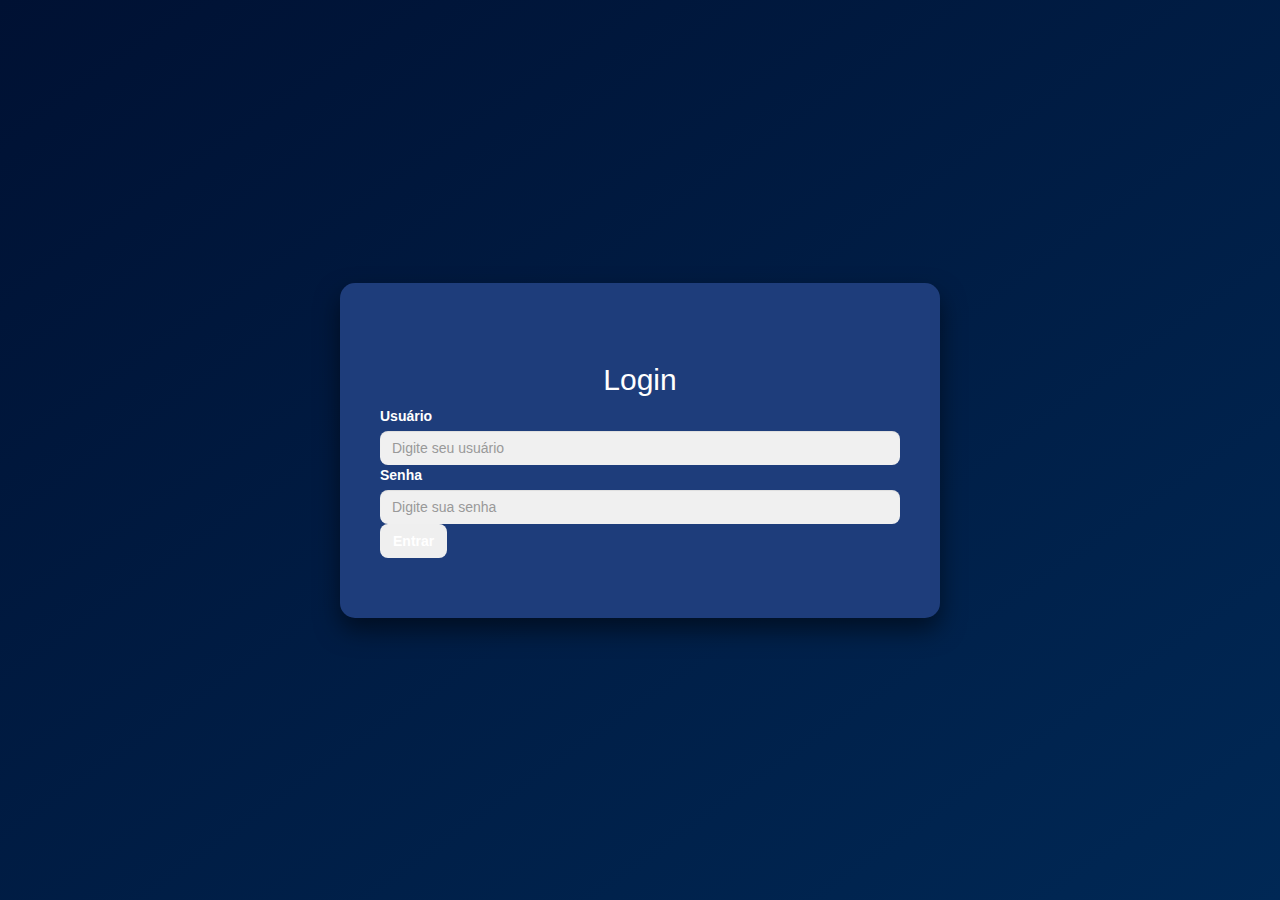
<file: index.html>
<!DOCTYPE html>
<html lang="pt-br">
  <head>
    <meta charset="utf-8" />
    <meta name="viewport" content="width=device-width, initial-scale=1" />
    <title>Login - Clínica Médica</title>
    <link href="css/bootstrap.min.css" rel="stylesheet" />
    <link href="css/estilo.css" rel="stylesheet" />
  </head>
  <body>
    <div class="tela-login">
      <div class="login-box">
        <h2 class="text-center mb-4">Login</h2>
        <form>
          <div class="mb-4">
            <label for="usuario" class="form-label">Usuário</label>
            <input type="text" class="form-control" id="usuario" placeholder="Digite seu usuário" />
          </div>
          <div class="mb-4">
            <label for="senha" class="form-label">Senha</label>
            <input type="password" class="form-control" id="senha" placeholder="Digite sua senha" />
          </div>
          <div class="d-flex justify-content-center mt-4">
            <button type="submit" class="btn btn-light px-5">Entrar</button>
          </div>
        </form>
      </div>
    </div>

    <script src="https://ajax.googleapis.com/ajax/libs/jquery/1.12.4/jquery.min.js"></script>
    <script src="js/bootstrap.min.js"></script>
  </body>
</html>
</file>
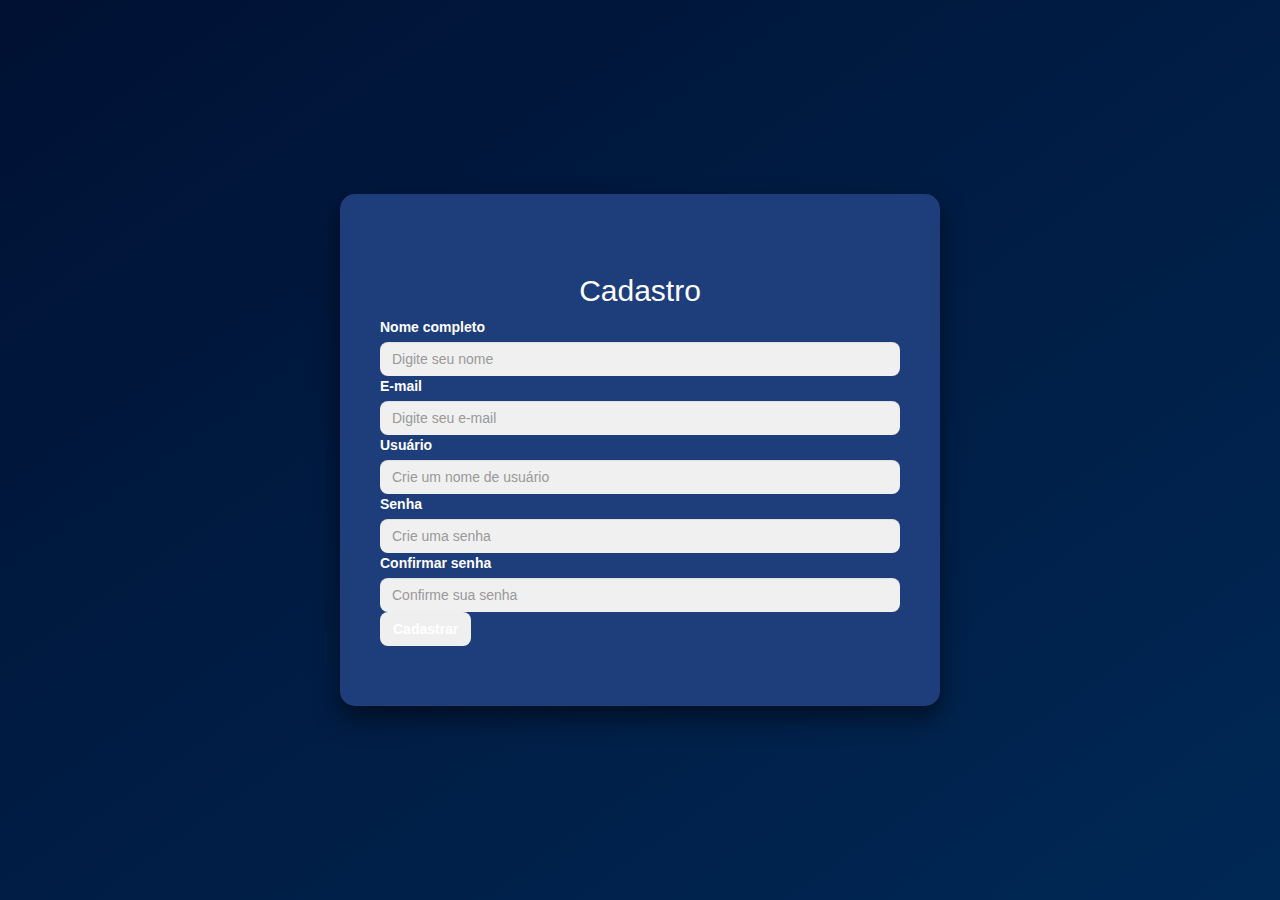
<file: cadastrar.html>
<!DOCTYPE html>
<html lang="pt-br">
  <head>
    <meta charset="utf-8" />
    <meta name="viewport" content="width=device-width, initial-scale=1" />
    <title>Cadastro - Clínica Médica</title>
    <link href="css/bootstrap.min.css" rel="stylesheet" />
    <link href="css/estilo.css" rel="stylesheet" />
  </head>
  <body>
    <div class="tela-login">
      <div class="login-box">
        <h2 class="text-center mb-4">Cadastro</h2>
        <form>
          <div class="mb-3">
            <label for="nome" class="form-label">Nome completo</label>
            <input type="text" class="form-control" id="nome" placeholder="Digite seu nome" />
          </div>
          <div class="mb-3">
            <label for="email" class="form-label">E-mail</label>
            <input type="email" class="form-control" id="email" placeholder="Digite seu e-mail" />
          </div>
          <div class="mb-3">
            <label for="usuario" class="form-label">Usuário</label>
            <input type="text" class="form-control" id="usuario" placeholder="Crie um nome de usuário" />
          </div>
          <div class="mb-3">
            <label for="senha" class="form-label">Senha</label>
            <input type="password" class="form-control" id="senha" placeholder="Crie uma senha" />
          </div>
          <div class="mb-4">
            <label for="confirmar" class="form-label">Confirmar senha</label>
            <input type="password" class="form-control" id="confirmar" placeholder="Confirme sua senha" />
          </div>
          <div class="d-flex justify-content-center mt-4">
            <button type="submit" class="btn btn-light px-5">Cadastrar</button>
          </div>
        </form>
      </div>
    </div>

    <script src="https://ajax.googleapis.com/ajax/libs/jquery/1.12.4/jquery.min.js"></script>
    <script src="js/bootstrap.min.js"></script>
  </body>
</html>
</file>
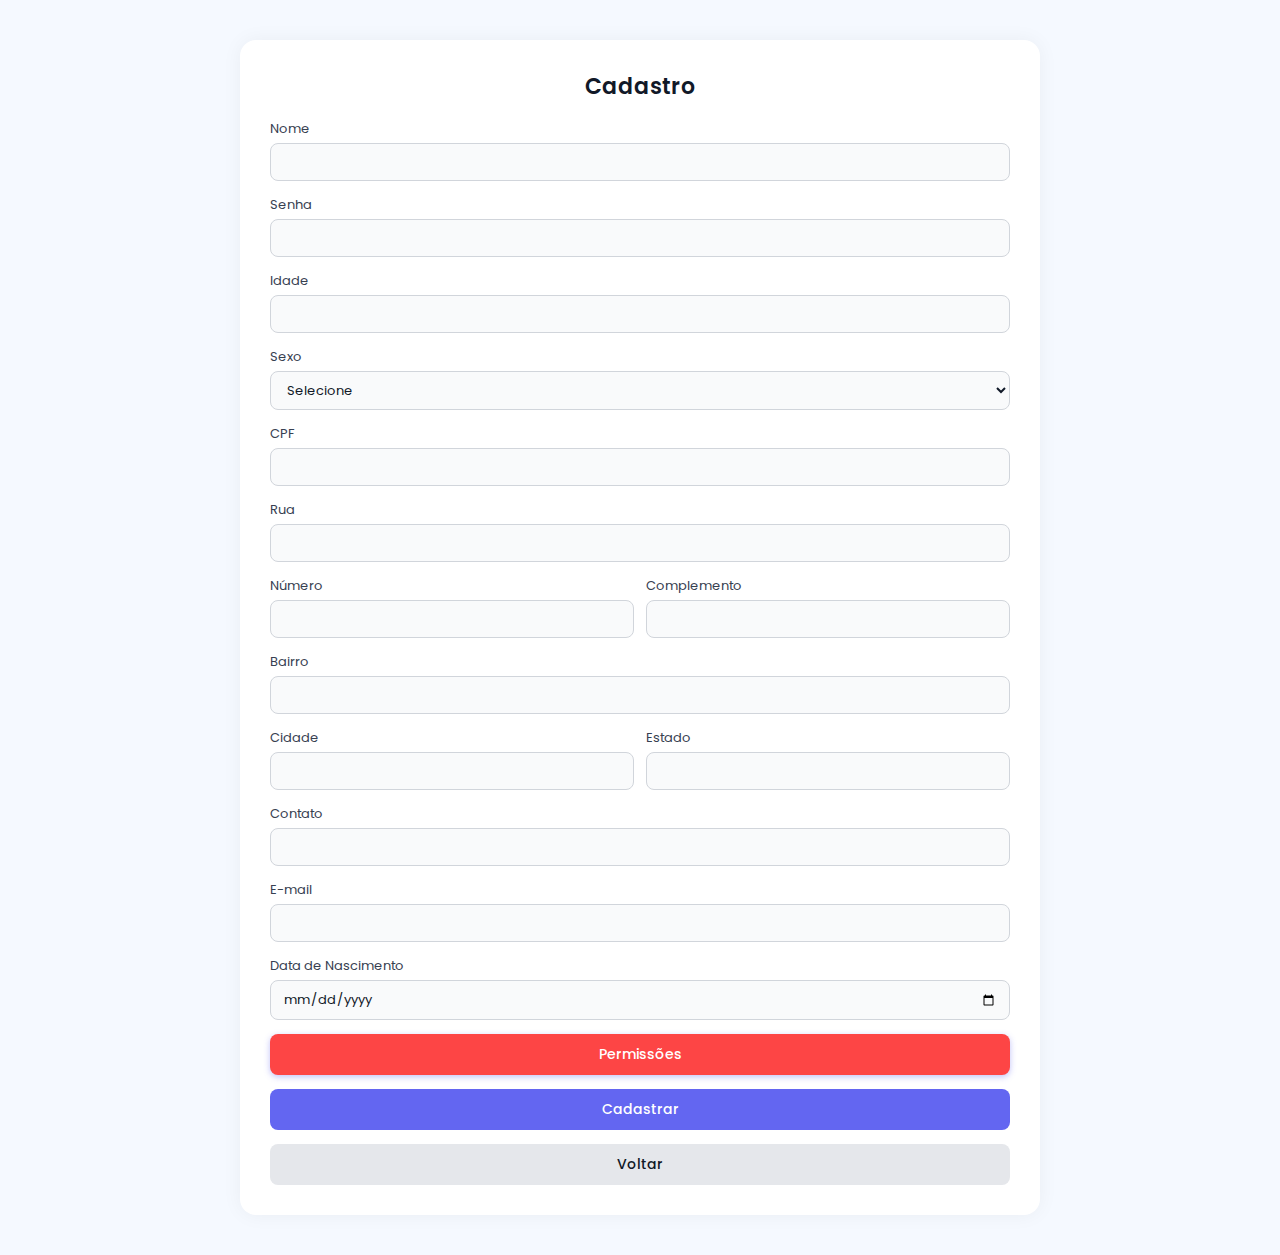
<file: cadastro.html>
<!DOCTYPE html>
<html lang="pt-br">
<head>
    <meta charset="UTF-8">
    <meta name="viewport" content="width=device-width, initial-scale=1.0">
    
    <!-- CDN Font Awesome -->
    <link rel="stylesheet" href="https://cdnjs.cloudflare.com/ajax/libs/font-awesome/6.5.2/css/all.min.css" integrity="sha512-SnH5WK+bZxgPHs44uWIX+LLJAJ9/2PkPKZ5QiAj6Ta86w+fsb2TkcmfRyVX3pBnMFcV7oQPJkl9QevSCWr3W6A==" crossorigin="anonymous" referrerpolicy="no-referrer" />
    
    <!-- CSS -->
    <link rel="stylesheet" href="/css/cadastro.css" />
</head>
    <title>Cadastro</title>
</head>
</head>
<body>
  <main class="container">
    <h1>Cadastro </h1>
    <form class="form">
      <div class="input-group">
        <label for="nome">Nome</label>
        <input type="text" id="nome" name="nome" required />
      </div>

      <div class="input-group">
        <label for="senha">Senha</label>
        <input type="password" id="senha" name="senha" required />
      </div>

      <div class="input-group">
        <label for="idade">Idade</label>
        <input type="number" id="idade" name="idade" required />
      </div>

      <div class="input-group">
        <label for="sexo">Sexo</label>
        <select id="sexo" name="sexo" required>
          <option value="">Selecione</option>
          <option value="M">Masculino</option>
          <option value="F">Feminino</option>
          <option value="O">Outro</option>
        </select>
      </div>

      <div class="input-group">
        <label for="cpf">CPF</label>
        <input type="text" id="cpf" name="cpf" required />
      </div>

      <div class="input-group">
        <label for="rua">Rua</label>
        <input type="text" id="rua" name="rua" />
      </div>

      <div class="input-row">
        <div class="input-group">
          <label for="numero">Número</label>
          <input type="text" id="numero" name="numero" />
        </div>

        <div class="input-group">
          <label for="complemento">Complemento</label>
          <input type="text" id="complemento" name="complemento" />
        </div>
      </div>

      <div class="input-group">
        <label for="bairro">Bairro</label>
        <input type="text" id="bairro" name="bairro" />
      </div>

      <div class="input-row">
        <div class="input-group">
          <label for="cidade">Cidade</label>
          <input type="text" id="cidade" name="cidade" />
        </div>

        <div class="input-group">
          <label for="estado">Estado</label>
          <input type="text" id="estado" name="estado" />
        </div>
      </div>

      <div class="input-group">
        <label for="contato">Contato</label>
        <input type="text" id="contato" name="contato" />
      </div>

      <div class="input-group">
        <label for="email">E-mail</label>
        <input type="email" id="email" name="email" required />
      </div>

      <div class="input-group">
        <label for="dataNascimento">Data de Nascimento</label>
        <input type="date" id="dataNascimento" name="dataNascimento" />
      </div>
      
        <div class="input-group">
          <button type="button" id="btnPermissoes" class="botao-permissoes">Permissões</button>
        </div>
        
       
        
       <button type="submit">Cadastrar</button>
  <button type="button" class="voltar-inicio" onclick="location.href='paginainicial.html'">
    Voltar
  </button>
  
    </form>
    <div id="modalPermissoes" class="modal">
      <div class="modal-content">
        <span class="close" id="fecharModal">&times;</span>
        <h2>Permissões</h2>
    
        <!-- Funcionário -->
        <label><input type="checkbox" name="cadastrarFuncionario"> Cadastrar Funcionário</label><br>
        <label><input type="checkbox" name="lerFuncionario"> Ler Funcionário</label><br>
        <label><input type="checkbox" name="atualizarFuncionario"> Atualizar Funcionário</label><br>
        <label><input type="checkbox" name="deletarFuncionario"> Deletar Funcionário</label><br>
        <label><input type="checkbox" name="listarFuncionario"> Listar Funcionário</label><br>
    
        <!-- Paciente -->
        <label><input type="checkbox" name="cadastrarPaciente"> Cadastrar Paciente</label><br>
        <label><input type="checkbox" name="lerPaciente"> Ler Paciente</label><br>
        <label><input type="checkbox" name="atualizarPaciente"> Atualizar Paciente</label><br>
        <label><input type="checkbox" name="deletarPaciente"> Deletar Paciente</label><br>
        <label><input type="checkbox" name="listarPaciente"> Listar Paciente</label><br>
    
        <!-- Consulta -->
        <label><input type="checkbox" name="cadastrarConsulta"> Cadastrar Consulta</label><br>
        <label><input type="checkbox" name="lerConsulta"> Ler Consulta</label><br>
        <label><input type="checkbox" name="atualizarConsulta"> Atualizar Consulta</label><br>
        <label><input type="checkbox" name="deletarConsulta"> Deletar Consulta</label><br>
        <label><input type="checkbox" name="listarConsulta"> Listar Consulta</label><br>
    
        <!-- Especialidade -->
        <label><input type="checkbox" name="cadastrarEspecialidade"> Cadastrar Especialidade</label><br>
        <label><input type="checkbox" name="lerEspecialidade"> Ler Especialidade</label><br>
        <label><input type="checkbox" name="atualizarEspecialidade"> Atualizar Especialidade</label><br>
        <label><input type="checkbox" name="deletarEspecialidade"> Deletar Especialidade</label><br>
        <label><input type="checkbox" name="listarEspecialidade"> Listar Especialidade</label><br>
    
        <!-- Convênio -->
        <label><input type="checkbox" name="cadastrarConvenio"> Cadastrar Convênio</label><br>
        <label><input type="checkbox" name="lerConvenio"> Ler Convênio</label><br>
        <label><input type="checkbox" name="atualizarConvenio"> Atualizar Convênio</label><br>
        <label><input type="checkbox" name="deletarConvenio"> Deletar Convênio</label><br>
        <label><input type="checkbox" name="listarConvenio"> Listar Convênio</label><br>
    
        <!-- Prontuário -->
        <label><input type="checkbox" name="cadastrarProntuario"> Cadastrar Prontuário</label><br>
        <label><input type="checkbox" name="lerProntuario"> Ler Prontuário</label><br>
        <label><input type="checkbox" name="atualizarProntuario"> Atualizar Prontuário</label><br>
        <label><input type="checkbox" name="deletarProntuario"> Deletar Prontuário</label><br>
        <label><input type="checkbox" name="listarProntuario"> Listar Prontuário</label><br>
        
        <button type="button" id="btnFecharModal">Salvar</button>
        <br>         
      </div>
    </div>
  </main>
  <script src="/js/script.js"></script>
</body>
</html>
</file>
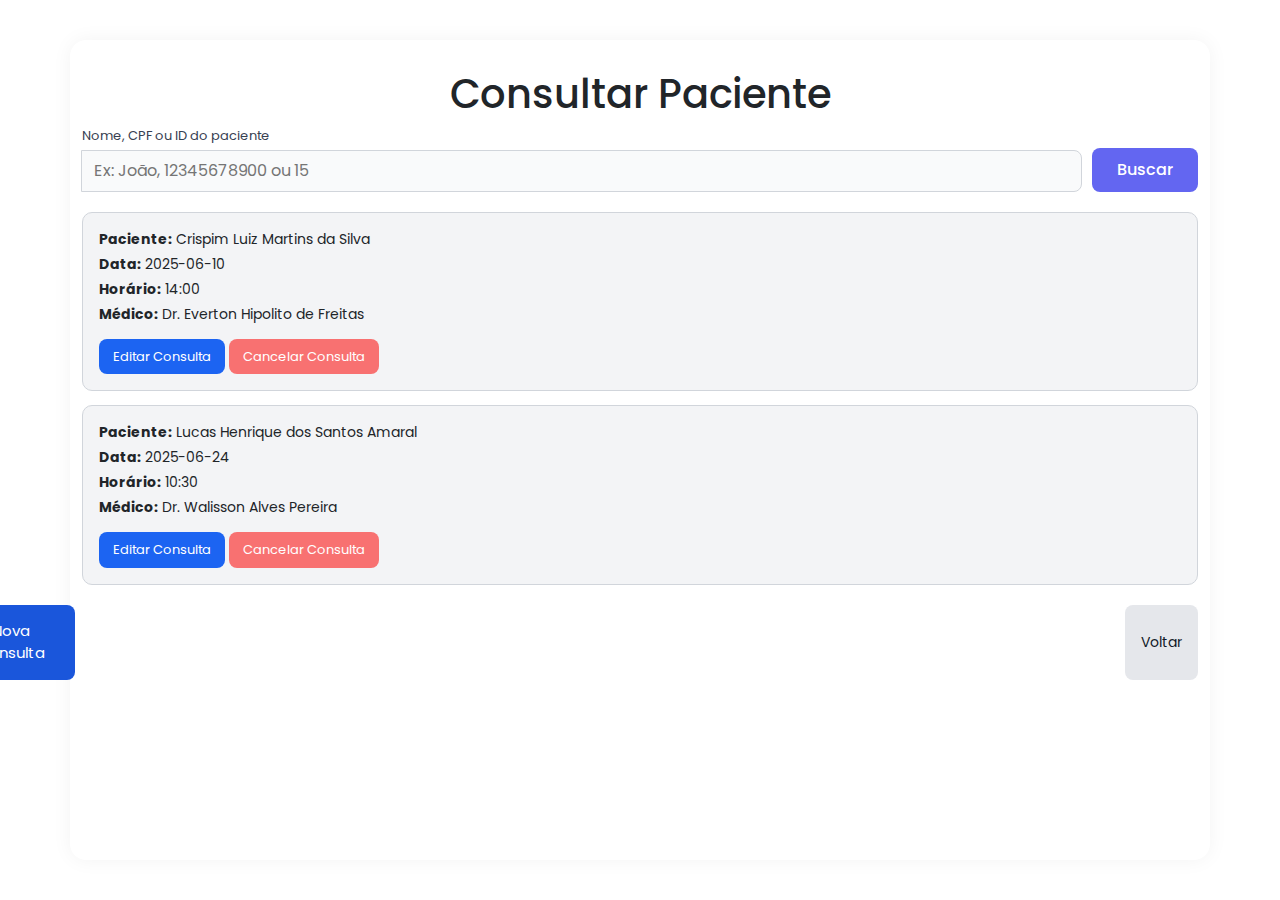
<file: consultas.html>
<!DOCTYPE html>
<html lang="pt-br">
<head>
  <meta charset="UTF-8" />
  <meta name="viewport" content="width=device-width, initial-scale=1.0" />
  <link rel="stylesheet" href="/css/consultas.css" />
  <link href="https://cdn.jsdelivr.net/npm/bootstrap@5.3.0/dist/css/bootstrap.min.css" rel="stylesheet">
  <title>Consultas do Paciente</title>
</head>
<body>
  <div class="container">
    <h1>Consultar Paciente</h1>

    <!-- ALERTA Bootstrap -->
    <div id="alerta" class="alert d-none mt-3" role="alert"></div>

    <!-- Busca do paciente -->
    <form class="search-form">
      <div class="input-row">
        <div class="input-group">
          <label for="busca">Nome, CPF ou ID do paciente</label>
          <input type="text" id="busca" placeholder="Ex: João, 12345678900 ou 15" />
        </div>
        <button type="submit">Buscar</button>
      </div>
    </form>

    <!-- Lista de consultas -->
    <div class="consultas-lista">
      


      <div class="consulta-item">
        <p><strong>Paciente:</strong> Crispim Luiz Martins da Silva</p>
        <p><strong>Data:</strong> 2025-06-10</p>
        <p><strong>Horário:</strong> 14:00</p>
        <p><strong>Médico:</strong> Dr. Everton Hipolito de Freitas</p>
        <button class="editar-button">Editar Consulta</button>
        <button class="excluir-button" data-consulta="Crispim Luiz Martins da Silva">Cancelar Consulta</button>
      </div>

      <div class="consulta-item">
        <p><strong>Paciente:</strong> Lucas Henrique dos Santos Amaral</p>
        <p><strong>Data:</strong> 2025-06-24</p>
        <p><strong>Horário:</strong> 10:30</p>
        <p><strong>Médico:</strong> Dr. Walisson Alves Pereira</p>
        <button class="editar-button">Editar Consulta</button>
        <button class="excluir-button" data-consulta="Lucas Henrique dos Santos Amaral">Cancelar Consulta</button>
      </div>
    </div>

  <!-- Botão adaptado -->
<div class="form-buttons">
  <button class="NovaConsulta" data-bs-toggle="modal" data-bs-target="#agendarConsultaModal">Nova Consulta</button>
  <button class="voltar-inicio" onclick="location.href='paginainicial.html'">Voltar</button>
</div>

<!-- Modal de Agendamento de Consulta -->
<div class="modal fade" id="agendarConsultaModal" tabindex="-1" aria-labelledby="agendarConsultaModalLabel" aria-hidden="true">
  <div class="modal-dialog">
    <div class="modal-content">
    
      <!-- Cabeçalho do modal -->
      <div class="modal-header">
        <h5 class="modal-title" id="agendarConsultaModalLabel">Agendar Nova Consulta</h5>
        <button type="button" class="btn-close" data-bs-dismiss="modal" aria-label="Fechar"></button>
      </div>

      <!-- Corpo do modal -->
      <div class="modal-body">
        <form id="formAgendamento">
          <div class="mb-3">
            <label for="nomePaciente" class="form-label">Nome do Paciente</label>
            <input type="text" class="form-control" id="nomePaciente" required>
          </div>
          <div class="mb-3">
            <label for="dataConsulta" class="form-label">Data da Consulta</label>
            <input type="date" class="form-control" id="dataConsulta" required>
          </div>
          <div class="mb-3">
            <label for="horaConsulta" class="form-label">Horário</label>
            <input type="time" class="form-control" id="horaConsulta" required>
          </div>
          <div class="mb-3">
            <label for="medicoConsulta" class="form-label">Médico Responsável</label>
            <input type="text" class="form-control" id="medicoConsulta" required>
          </div>
        </form>
      </div>

      <!-- Rodapé do modal -->
      <div class="modal-footer">
        <button type="button" class="btn btn-secondary" data-bs-dismiss="modal">Cancelar</button>
        <button type="submit" class="btn btn-primary" form="formAgendamento">Salvar</button>
      </div>

    </div>
  </div>
</div>


  <!-- Modal de Confirmação -->
  <div class="modal fade" id="modalConfirmacao" tabindex="-1" aria-labelledby="modalLabel" aria-hidden="true">
    <div class="modal-dialog">
      <div class="modal-content">
        <div class="modal-header">
          <h5 class="modal-title" id="modalLabel">Confirmação</h5>
          <button type="button" class="btn-close" data-bs-dismiss="modal" aria-label="Fechar"></button>
        </div>
        <div class="modal-body">
          Tem certeza que deseja cancelar esta consulta?
        </div>
        <div class="modal-footer">
          <button type="button" class="btn btn-secondary" data-bs-dismiss="modal">Não</button>
          <button type="button" class="btn btn-danger" id="confirmarCancelamento">Sim, cancelar</button>
        </div>
      </div>
    </div>
  </div>


  <!-- Bootstrap + Script -->
  <script src="https://cdn.jsdelivr.net/npm/bootstrap@5.3.0/dist/js/bootstrap.bundle.min.js"></script>
  <script>
    function mostrarAlerta(mensagem, tipo) {
      const alerta = document.getElementById("alerta");
      alerta.textContent = mensagem;
      alerta.className = "alert alert-" + (tipo === "sucesso" ? "success" : "danger") + " mt-3";
      alerta.classList.remove("d-none");

      setTimeout(() => {
        alerta.classList.add("d-none");
      }, 3000);
    }

    // Editar Consulta (simulado)
    document.querySelectorAll(".editar-button").forEach(button => {
      button.addEventListener("click", () => {
        // Simula se a edição deu certo ou não
        const sucesso = Math.random() > 0.3; // 70% chance de sucesso
        if (sucesso) {
          mostrarAlerta("Consulta editada com sucesso!", "sucesso");
        } else {
          mostrarAlerta("Erro ao editar a consulta!", "erro");
        }
      });
    });

    // Cancelar Consulta
    let consultaSelecionada = null;

    document.querySelectorAll(".excluir-button").forEach(button => {
      button.addEventListener("click", () => {
        consultaSelecionada = button;
        const modal = new bootstrap.Modal(document.getElementById('modalConfirmacao'));
        modal.show();
      });
    });

    document.getElementById("confirmarCancelamento").addEventListener("click", () => {
      if (consultaSelecionada) {
        mostrarAlerta("Consulta cancelada com sucesso!", "sucesso");
        const modal = bootstrap.Modal.getInstance(document.getElementById("modalConfirmacao"));
        modal.hide();
        consultaSelecionada = null;
      }
    });
  </script>
</body>
</html>
</file>
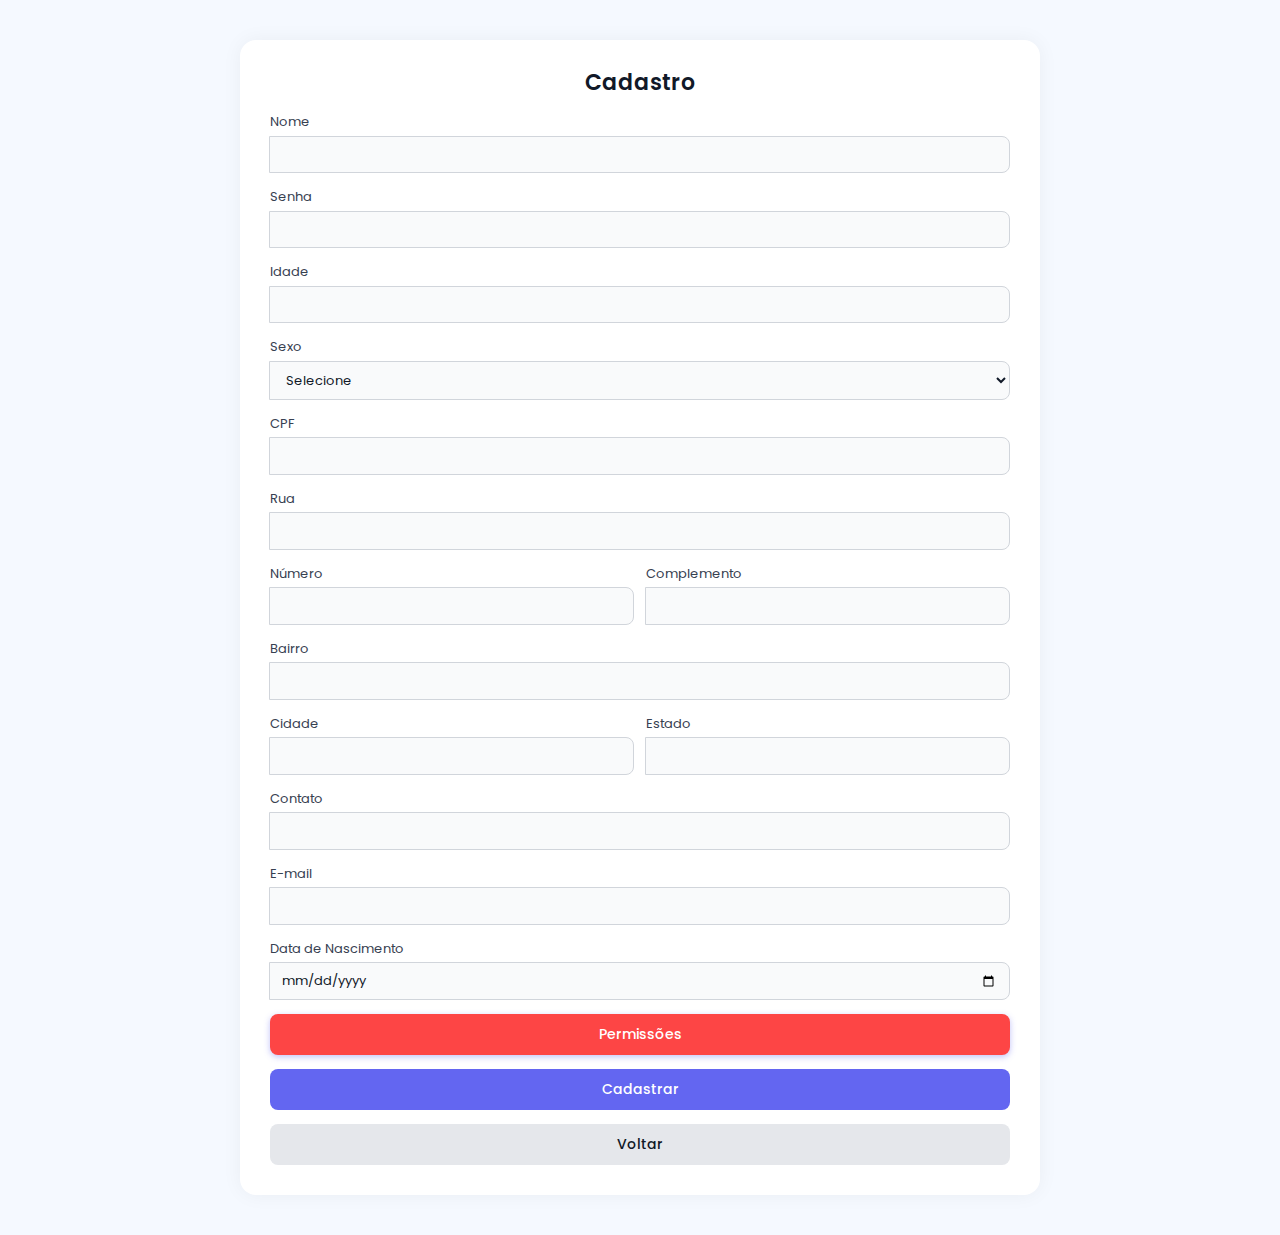
<file: funcionarios.html>
<!DOCTYPE html>
<html lang="pt-br">
<head>
  <meta charset="UTF-8">
  <meta name="viewport" content="width=device-width, initial-scale=1.0">

  <!-- CDN Font Awesome -->
  <link rel="stylesheet" href="https://cdnjs.cloudflare.com/ajax/libs/font-awesome/6.5.2/css/all.min.css" integrity="sha512-SnH5WK+bZxgPHs44uWIX+LLJAJ9/2PkPKZ5QiAj6Ta86w+fsb2TkcmfRyVX3pBnMFcV7oQPJkl9QevSCWr3W6A==" crossorigin="anonymous" referrerpolicy="no-referrer" />

  <!-- Bootstrap CSS -->
  <link href="https://cdn.jsdelivr.net/npm/bootstrap@5.3.3/dist/css/bootstrap.min.css" rel="stylesheet">

  <!-- CSS -->
  <link rel="stylesheet" href="/css/cadastro.css" />
  <title>Cadastro</title>
</head>
<body>
  <main class="container">
    <h1>Cadastro</h1>
    <form class="form">
      <div class="input-group">
        <label for="nome">Nome</label>
        <input type="text" id="nome" name="nome" required />
      </div>

      <div class="input-group">
        <label for="senha">Senha</label>
        <input type="password" id="senha" name="senha" required />
      </div>

      <div class="input-group">
        <label for="idade">Idade</label>
        <input type="number" id="idade" name="idade" required />
      </div>

      <div class="input-group">
        <label for="sexo">Sexo</label>
        <select id="sexo" name="sexo" required>
          <option value="">Selecione</option>
          <option value="M">Masculino</option>
          <option value="F">Feminino</option>
          <option value="O">Outro</option>
        </select>
      </div>

      <div class="input-group">
        <label for="cpf">CPF</label>
        <input type="text" id="cpf" name="cpf" required />
      </div>

      <div class="input-group">
        <label for="rua">Rua</label>
        <input type="text" id="rua" name="rua" />
      </div>

      <div class="input-row">
        <div class="input-group">
          <label for="numero">Número</label>
          <input type="text" id="numero" name="numero" />
        </div>

        <div class="input-group">
          <label for="complemento">Complemento</label>
          <input type="text" id="complemento" name="complemento" />
        </div>
      </div>

      <div class="input-group">
        <label for="bairro">Bairro</label>
        <input type="text" id="bairro" name="bairro" />
      </div>

      <div class="input-row">
        <div class="input-group">
          <label for="cidade">Cidade</label>
          <input type="text" id="cidade" name="cidade" />
        </div>

        <div class="input-group">
          <label for="estado">Estado</label>
          <input type="text" id="estado" name="estado" />
        </div>
      </div>

      <div class="input-group">
        <label for="contato">Contato</label>
        <input type="text" id="contato" name="contato" />
      </div>

      <div class="input-group">
        <label for="email">E-mail</label>
        <input type="email" id="email" name="email" required />
      </div>

      <div class="input-group">
        <label for="dataNascimento">Data de Nascimento</label>
        <input type="date" id="dataNascimento" name="dataNascimento" />
      </div>

      <!-- Botão de Permissões -->
      <div class="input-group">
        <button type="button" id="btnPermissoes" class="botao-permissoes btn btn-secondary">Permissões</button>
      </div>

      <button type="submit" class="btn btn-primary">Cadastrar</button>
      <button type="button" class="btn btn-outline-secondary voltar-inicio" onclick="location.href='paginainicial.html'">Voltar</button>
    </form>

    <!-- Modal -->
    <div id="modalPermissoes" class="modal" style="display: none;">
      <div class="modal-content p-4 border rounded shadow bg-white">
        <span class="close" id="fecharModal" style="float:right; font-size: 24px; cursor: pointer;">&times;</span>
        <h2>Permissões</h2>
        <label><input type="checkbox" name="cadastrarFuncionario"> Cadastrar Funcionário</label><br>
        <label><input type="checkbox" name="editarFuncionario"> Editar Funcionário</label><br>
        <label><input type="checkbox" name="removerFuncionario"> Remover Funcionário</label><br>
        <label><input type="checkbox" name="visualizarRelatorios"> Visualizar Relatórios</label><br>
        <label><input type="checkbox" name="gerenciarUsuarios"> Gerenciar Usuários</label><br>
        <label><input type="checkbox" name="acessoTotal"> Acesso Total</label><br><br>
        <button type="button" id="btnFecharModal" class="btn btn-success">Salvar</button>
      </div>
    </div>

    <!-- Alerta -->
    <div id="mensagemAlerta" style="margin-top: 20px; display: none;"></div>
  </main>

  <!-- JS -->
  <script>
    const form = document.querySelector('.form');
    const alerta = document.getElementById('mensagemAlerta');

    form.addEventListener('submit', function (e) {
      e.preventDefault();

      const sucesso = Math.random() > 0.3; // 70% de chance de sucesso

      if (sucesso) {
        mostrarAlerta("Cadastro realizado com sucesso!", "green");
        form.reset();
      } else {
        mostrarAlerta("Erro ao realizar o cadastro. Tente novamente.", "red");
      }
    });

    function mostrarAlerta(mensagem, cor) {
      alerta.style.display = "block";
      alerta.className = "alert";

      if (cor === "green") {
        alerta.classList.add("alert-success");
      } else if (cor === "red") {
        alerta.classList.add("alert-danger");
      }

      alerta.textContent = mensagem;

      setTimeout(() => {
        alerta.style.display = "none";
        alerta.className = "";
      }, 3000);
    }

    // Modal de permissões
    const btnPermissoes = document.getElementById("btnPermissoes");
    const modal = document.getElementById("modalPermissoes");
    const fecharModal = document.getElementById("fecharModal");
    const btnFecharModal = document.getElementById("btnFecharModal");

    btnPermissoes.addEventListener("click", () => {
      modal.style.display = "block";
    });

    fecharModal.addEventListener("click", () => {
      modal.style.display = "none";
    });

    btnFecharModal.addEventListener("click", () => {
      modal.style.display = "none";
    });

    window.addEventListener("click", (e) => {
      if (e.target === modal) {
        modal.style.display = "none";
      }
    });
  </script>

  <script src="/js/script.js"></script>
</body>
</html>
</file>
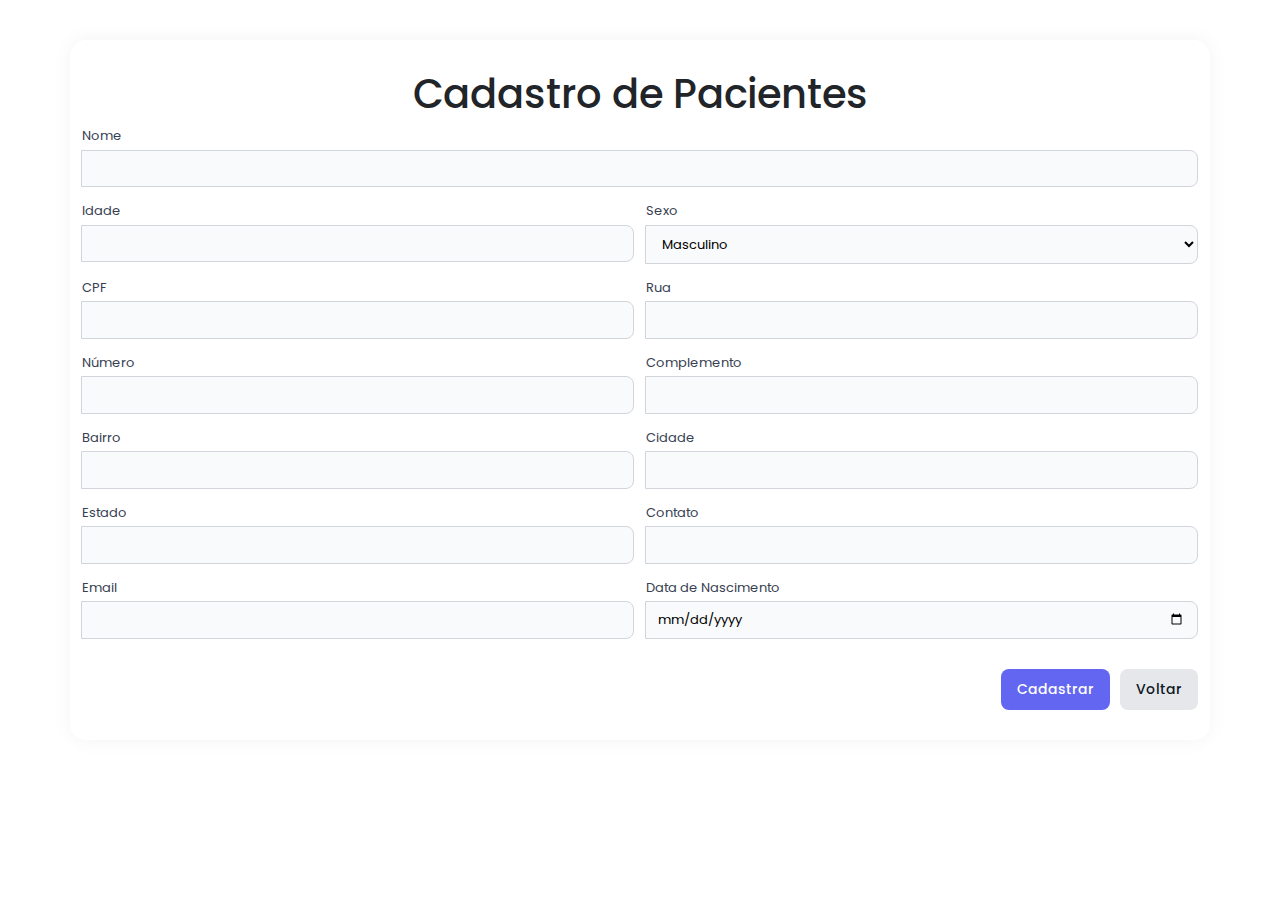
<file: pacientes.html>
<!DOCTYPE html>
<html lang="pt-br">
<head>
  <meta charset="UTF-8" />
  <meta name="viewport" content="width=device-width, initial-scale=1.0" />
  <link rel="stylesheet" href="/css/pacientes.css" />
  <link href="https://cdn.jsdelivr.net/npm/bootstrap@5.3.0/dist/css/bootstrap.min.css" rel="stylesheet">
  <title>Pacientes</title>
</head>
<body>
  <div class="container">
    <h1>Cadastro de Pacientes</h1>

    <!-- ALERTA Bootstrap -->
    <div id="alerta" class="alert d-none mt-3" role="alert"></div>

    <form id="formCadastroPaciente">
      <div class="input-row">
        <div class="input-group">
          <label for="nome">Nome</label>
          <input type="text" id="nome" name="nome" />
        </div>
      </div>

      <div class="input-row">
        <div class="input-group">
          <label for="idade">Idade</label>
          <input type="number" id="idade" name="idade" />
        </div>
        <div class="input-group">
          <label for="sexo">Sexo</label>
          <select id="sexo" name="sexo">
            <option value="M">Masculino</option>
            <option value="F">Feminino</option>
            <option value="O">Outro</option>
          </select>
        </div>
      </div>

      <div class="input-row">
        <div class="input-group">
          <label for="cpf">CPF</label>
          <input type="text" id="cpf" name="cpf" />
        </div>
        <div class="input-group">
          <label for="rua">Rua</label>
          <input type="text" id="rua" name="rua" />
        </div>
      </div>

      <div class="input-row">
        <div class="input-group">
          <label for="numero">Número</label>
          <input type="text" id="numero" name="numero" />
        </div>
        <div class="input-group">
          <label for="complemento">Complemento</label>
          <input type="text" id="complemento" name="complemento" />
        </div>
      </div>

      <div class="input-row">
        <div class="input-group">
          <label for="bairro">Bairro</label>
          <input type="text" id="bairro" name="bairro" />
        </div>
        <div class="input-group">
          <label for="cidade">Cidade</label>
          <input type="text" id="cidade" name="cidade" />
        </div>
      </div>

      <div class="input-row">
        <div class="input-group">
          <label for="estado">Estado</label>
          <input type="text" id="estado" name="estado" />
        </div>
        <div class="input-group">
          <label for="contato">Contato</label>
          <input type="text" id="contato" name="contato" />
        </div>
      </div>

      <div class="input-row">
        <div class="input-group">
          <label for="email">Email</label>
          <input type="email" id="email" name="email" />
        </div>
        <div class="input-group">
          <label for="dataNascimento">Data de Nascimento</label>
          <input type="date" id="dataNascimento" name="dataNascimento" />
        </div>
      </div>

      <div class="form-buttons">
        <button type="submit">Cadastrar</button>
        <button type="button" class="voltar-inicio" onclick="location.href='paginainicial.html'">
          Voltar
        </button>
      </div>
    </form>
  </div>

  <!-- Bootstrap JS + script personalizado -->
  <script src="https://cdn.jsdelivr.net/npm/bootstrap@5.3.0/dist/js/bootstrap.bundle.min.js"></script>
  <script>
    const formPaciente = document.getElementById('formCadastroPaciente');
    const alerta = document.getElementById('alerta');

    function mostrarAlerta(mensagem, tipo) {
      alerta.textContent = mensagem;
      alerta.className = `alert alert-${tipo === 'sucesso' ? 'success' : 'danger'} mt-3`;
      alerta.classList.remove('d-none');

      setTimeout(() => {
        alerta.classList.add('d-none');
      }, 3000);
    }

    formPaciente.addEventListener('submit', function (e) {
      e.preventDefault();

      // Simulação de sucesso ou erro
      const sucesso = Math.random() > 0.3; // 70% de chance de sucesso
      if (sucesso) {
        mostrarAlerta('Paciente cadastrado com sucesso!', 'sucesso');
        formPaciente.reset();
      } else {
        mostrarAlerta('Erro ao cadastrar paciente.', 'erro');
      }
    });
  </script>
</body>
</html>
</file>
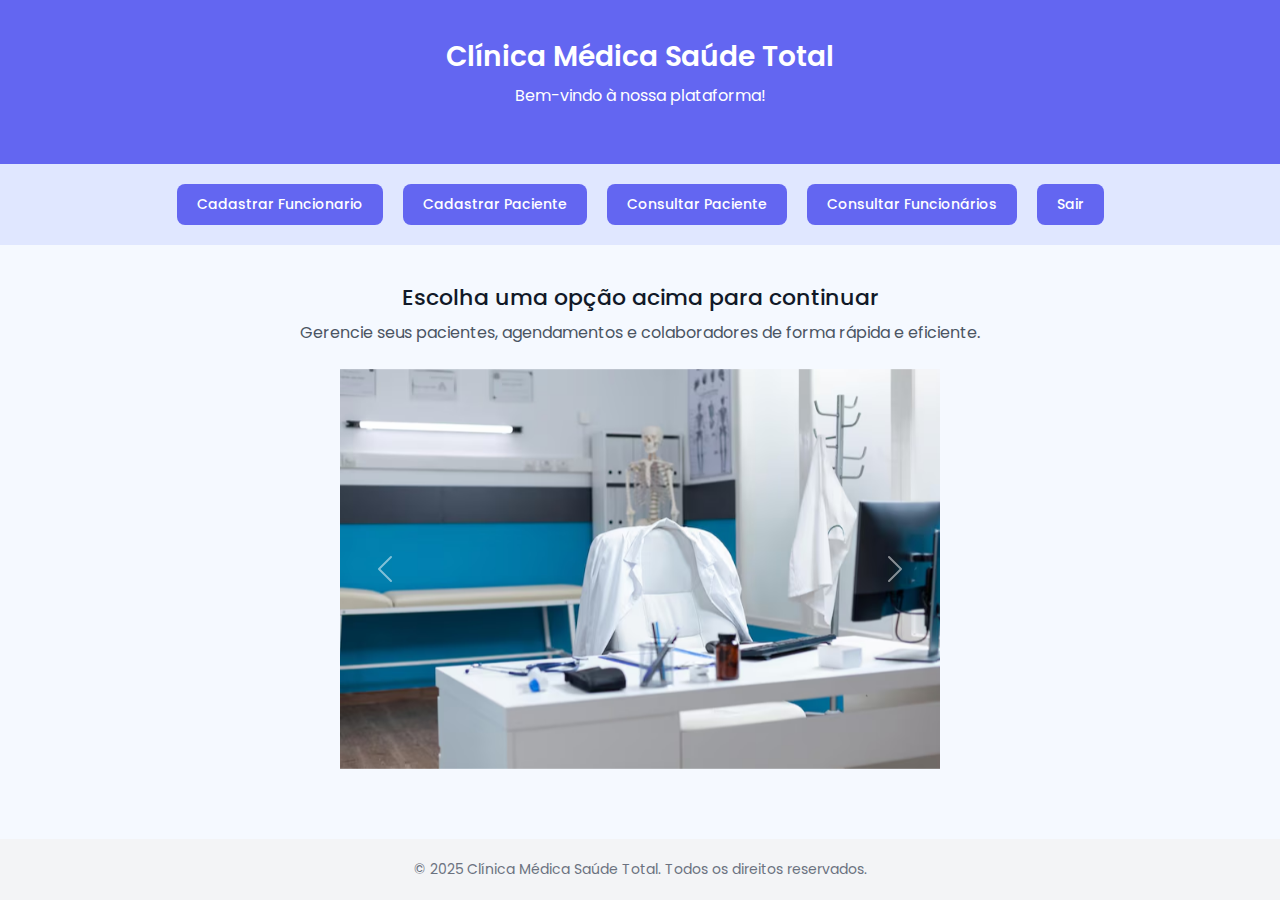
<file: paginainicial.html>
<!DOCTYPE html>
<html lang="pt-br">
<head>
    <meta charset="UTF-8">
    <meta name="viewport" content="width=device-width, initial-scale=1.0">
    
    <!-- CDN Font Awesome -->
    <link rel="stylesheet" href="https://cdnjs.cloudflare.com/ajax/libs/font-awesome/6.5.2/css/all.min.css" integrity="sha512-SnH5WK+bZxgPHs44uWIX+LLJAJ9/2PkPKZ5QiAj6Ta86w+fsb2TkcmfRyVX3pBnMFcV7oQPJkl9QevSCWr3W6A==" crossorigin="anonymous" referrerpolicy="no-referrer" />
    
    <!-- CSS -->
     <link href="https://cdn.jsdelivr.net/npm/bootstrap@5.3.3/dist/css/bootstrap.min.css" rel="stylesheet">
    <link rel="stylesheet" href="/css/inicial.css">
    <title>Página Inicial</title>
</head>
<body>

    <header>
        <h1>Clínica Médica Saúde Total</h1>
        <p>Bem-vindo à nossa plataforma!</p>
    </header>

    <nav>
        <button onclick="location.href='cadastro.html'">Cadastrar Funcionario</button>
        <button onclick="location.href='pacientes.html'">Cadastrar Paciente</button>
        <button onclick="location.href='consultas.html'">Consultar Paciente</button>
        <button onclick="location.href='funcionarios.html'">Consultar Funcionários</button>
        <button class="sair-button" onclick="location.href='index.html'">Sair</button>
    </nav>

    <main>
        <h2>Escolha uma opção acima para continuar</h2>
        <p>Gerencie seus pacientes, agendamentos e colaboradores de forma rápida e eficiente.</p>
        <div class="d-flex justify-content-center my-4">
  <div id="carouselExample" class="carousel slide" data-bs-ride="carousel" style="max-width: 600px;">
    <div class="carousel-inner">
      <div class="carousel-item active">
        <img src="img/foto01.avif" class="d-block w-100" alt="Imagem 1">
      </div>
      <div class="carousel-item">
        <img src="img/foto02.webp" class="d-block w-100" alt="Imagem 2">
      </div>
      <div class="carousel-item">
        <img src="img/foto03.webp" class="d-block w-100" alt="Imagem 3">
      </div>
      <div class="carousel-item">
        <img src="img/foto05.jpg" class="d-block w-100" alt="Imagem 5">
      </div>
    </div>
    <button class="carousel-control-prev" type="button" data-bs-target="#carouselExample" data-bs-slide="prev">
      <span class="carousel-control-prev-icon" aria-hidden="true"></span>
      <span class="visually-hidden">Anterior</span>
    </button>
    <button class="carousel-control-next" type="button" data-bs-target="#carouselExample" data-bs-slide="next">
      <span class="carousel-control-next-icon" aria-hidden="true"></span>
      <span class="visually-hidden">Próximo</span>
    </button>
  </div>
</div>
    </main>

    <footer>
        &copy; 2025 Clínica Médica Saúde Total. Todos os direitos reservados.
    </footer>
<script src="https://cdn.jsdelivr.net/npm/bootstrap@5.3.3/dist/js/bootstrap.bundle.min.js"></script>
</body>
</html>
</file>
<file: css/estilo.css>
/* Fundo escuro com degradê */
body, html {
  height: 100%;
  margin: 0;
  padding: 0;
}

.tela-login {
  height: 100vh;
  background: linear-gradient(to bottom right, #001133, #002855);
  display: flex;
  justify-content: center;
  align-items: center;
}

/* Retângulo azul claro maior com sombra */
.login-box {
  background-color: #1e3d7b;
  border-radius: 15px;
  box-shadow: 0 12px 24px rgba(0, 0, 0, 0.5);
  width: 95%;
  max-width: 600px;
  padding: 60px 40px;
  color: white;
}

/* Estilização dos campos */
.form-control {
  border-radius: 8px;
  background-color: #f0f0f0;
  border: none;
}

.btn-light {
  border-radius: 8px;
  font-weight: bold;
}
</file>
<file: css/cadastro.css>
@import url('https://fonts.googleapis.com/css2?family=Poppins:wght@300;400;500;600&display=swap');

* {
    margin: 0;
    padding: 0;
    box-sizing: border-box;
    font-family: 'Poppins', sans-serif;
}

body {
    background-color: #f5f9ff;
    color: #111928;
    min-height: 100vh;
    display: flex;
    justify-content: center;
    align-items: flex-start;
    padding: 40px 20px;
}

.container {
    width: 100%;
    max-width: 800px;
    background-color: #ffffff;
    padding: 30px;
    border-radius: 16px;
    box-shadow: 0 0 20px rgba(0, 0, 0, 0.05);
}

h1 {
    color: #111928;
    font-size: 22px;
    font-weight: 600;
    margin-bottom: 16px;
    text-align: center;
}

form {
    display: flex;
    flex-direction: column;
    gap: 14px; /* espaçamento reduzido */
}

/* Grupos de entrada */
.input-group {
    display: flex;
    flex-direction: column;
}

.input-group label {
    font-size: 13px;
    margin-bottom: 4px;
    color: #374151;
}

.input-group input,
.input-group select {
    padding: 8px 12px;
    border: 1px solid #d1d5db;
    border-radius: 8px;
    background-color: #f9fafb;
    font-size: 13px;
    color: #111928;
}

.input-group input:focus,
.input-group select:focus {
    outline: 2px solid #6366f1;
}

/* Linhas com dois campos lado a lado */
.input-row {
    display: flex;
    gap: 12px;
}

.input-row .input-group {
    flex: 1;
}

/* Botões alinhados */
.form-buttons {
    display: flex;
    justify-content: flex-end;
    gap: 10px;
    margin-top: 16px;
}

.form-buttons button {
    padding: 10px 16px;
    font-size: 14px;
    font-weight: 500;
    border-radius: 8px;
    border: none;
    cursor: pointer;
    transition: background-color 0.3s ease;
}

/* Botão Cadastrar */
button[type="submit"] {
    background-color: #6366F1;
    color: white;
    border: none;
    border-radius: 8px;
    padding: 10px 20px;
    font-size: 14px;
    font-weight: 500;
    cursor: pointer;
    transition: background-color 0.3s ease;
}

button[type="submit"]:hover {
    background-color: #4F46E5;
}

/* Botão Voltar */
.voltar-inicio {
    background-color: #E5E7EB;
    color: #111928;
    border: none;
    border-radius: 8px;
    padding: 10px 20px;
    font-size: 14px;
    font-weight: 500;
    cursor: pointer;
    transition: background-color 0.3s ease;
}

.voltar-inicio:hover {
    background-color: #D1D5DB;
}

/* Responsivo em telas pequenas */
@media (max-width: 600px) {
    .input-row {
        flex-direction: column;
    }

    .form-buttons {
        flex-direction: column;
        align-items: stretch;
    }
}

.modal {
    display: none;
    position: fixed;
    z-index: 1000;
    inset: 0;
    background-color: rgba(0, 0, 0, 0.4);
    padding: 16px;
    overflow-y: auto;
  }
  
  .modal-content {
    background-color: #ffffff;
    color: #111928;
    margin: auto;
    padding: 20px;
    border-radius: 16px;
    max-width: 100%;
    width: 100%;
    max-width: 450px;
    max-height: 90vh;
    overflow-y: auto;
    box-shadow: 0 0 20px rgba(0, 0, 0, 0.1);
    position: relative;
    font-size: 14px;
  }
  
  .modal-content h2 {
    font-size: 18px;
    font-weight: 600;
    margin-bottom: 12px;
    text-align: center;
  }
  
  .modal-content label {
    display: flex;
    align-items: center;
    margin-bottom: 4px;
    font-size: 13px;
    color: #374151;
  }
  
  .modal-content input[type="checkbox"] {
    margin-right: 6px;
    transform: scale(0.95);
  }
  
  .close {
    color: #9ca3af;
    position: absolute;
    top: 12px;
    right: 16px;
    font-size: 22px;
    font-weight: bold;
    cursor: pointer;
    transition: color 0.2s ease;
  }
  
  .close:hover {
    color: #111928;
  }
  
  .botao-permissoes {
    background-color: #fd4545;
    color: white;
    border: none;
    border-radius: 8px;
    padding: 10px 20px;
    font-size: 14px;
    font-weight: 500;
    cursor: pointer;
    transition: background-color 0.3s ease, transform 0.2s ease;
    width: 100%;
    box-shadow: 0 2px 6px rgba(99, 102, 241, 0.4);
  }
  
  .botao-permissoes:hover {
    background-color: #be4141;
  }
  
  .botao-permissoes:active {
    transform: scale(0.98);
  }
  #btnFecharModal{
    background-color: #83b5ff;
    color: white;
    border: none;
    border-radius: 8px;
    padding: 5px 10px;
    font-size: 14px;
    font-weight: 500;
    cursor: pointer;
    transition: background-color 0.3s ease, transform 0.2s ease;
    width: 100%;
    box-shadow: 0 2px 6px rgba(99, 102, 241, 0.4);
 }
 #btnFecharModal:hover {
    background-color: rgb(105, 105, 160);

 }
</file>
<file: css/consultas.css>
@import url('https://fonts.googleapis.com/css2?family=Poppins:wght@300;400;500;600&display=swap');

* {
  margin: 0;
  padding: 0;
  box-sizing: border-box;
  font-family: 'Poppins', sans-serif;
}

body {
  background-color: #f5f9ff;
  color: #111928;
  min-height: 100vh;
  display: flex;
  justify-content: center;
  padding: 40px 20px;
}

.container {
  max-width: 800px;
  width: 100%;
  background-color: white;
  border-radius: 16px;
  padding: 30px;
  box-shadow: 0 0 20px rgba(0, 0, 0, 0.05);
}

h1 {
  text-align: center;
  font-size: 22px;
  font-weight: 600;
  margin-bottom: 24px;
}

.input-row {
  display: flex;
  align-items: flex-end; /* alinha a base dos elementos */
  gap: 10px;
}

.input-row button[type="submit"] {
  padding: 12px 25px;
  height: auto;
  line-height: 1.2;
  background-color: #6366F1;
  color: white;
  border: none;
  border-radius: 8px;
  font-weight: 500;
  cursor: pointer;
  white-space: nowrap;
  align-self: flex-end; /* força a alinhar com o final do input */
}


.input-group {
  flex: 1;
  display: flex;
  flex-direction: column;
}

.input-group label {
  font-size: 13px;
  margin-bottom: 4px;
  color: #374151;
}

.input-group input {
  padding: 8px 12px;
  border: 1px solid #d1d5db;
  border-radius: 8px;
  background-color: #f9fafb;
}


button[type="submit"]:hover {
  background-color: #4F46E5;
}

.consultas-lista {
  margin-top: 20px;
}

.consulta-item {
  background-color: #f3f4f6;
  border: 1px solid #d1d5db;
  border-radius: 10px;
  padding: 16px;
  margin-bottom: 14px;
}

.consulta-item p {
  font-size: 14px;
  margin-bottom: 4px;
}

.editar-button {
  margin-top: 10px;
  padding: 8px 14px;
  font-size: 13px;
  background-color: #1C64F2;
  color: white;
  border: none;
  border-radius: 8px;
  cursor: pointer;
  transition: background-color 0.3s;
}

.editar-button:hover {
  background-color: #1A56DB;
}

.form-buttons {
  display: flex;
  justify-content: flex-end;
  gap: 1050px;
  margin-top: 20px;
}

.voltar-inicio {
  background-color: #E5E7EB;
  color: #111928;
  padding: 10px 16px;
  font-size: 14px;
  border: none;
  border-radius: 8px;
  cursor: pointer;
}

.voltar-inicio:hover {
  background-color: #D1D5DB;
}

/* Responsivo */
@media (max-width: 600px) {
  .input-row {
    flex-direction: column;
  }
}

.botoes-funcionario,
.botoes-consulta {
  display: flex;
  gap: 10px;
  margin-top: 10px;
}

.editar-button {
  padding: 8px 14px;
  font-size: 13px;
  background-color: #1C64F2;
  color: white;
  border: none;
  border-radius: 8px;
  cursor: pointer;
  transition: background-color 0.3s;
}

.editar-button:hover {
  background-color: #1A56DB;
}

.excluir-button {
  padding: 8px 14px;
  font-size: 13px;
  background-color: #F87171; /* vermelho suave */
  color: white;
  border: none;
  border-radius: 8px;
  cursor: pointer;
  transition: background-color 0.3s;
}

.excluir-button:hover {
  background-color: #EF4444;
}
.NovaConsulta{
  padding: 15px 30px;
  font-size: 15px;
  background-color: #1A56DB; 
  color: white;
  border: none;
  border-radius: 8px;
  cursor: pointer;
  transition: background-color 0.3s;

}
.NovaConsulta:hover{
  background-color: #153b8d;

}
</file>
<file: css/pacientes.css>
@import url('https://fonts.googleapis.com/css2?family=Poppins:wght@300;400;500;600&display=swap');

* {
  margin: 0;
  padding: 0;
  box-sizing: border-box;
  font-family: 'Poppins', sans-serif;
}

body {
  background-color: #f5f9ff;
  color: #111928;
  min-height: 100vh;
  display: flex;
  justify-content: center;
  align-items: flex-start;
  padding: 40px 20px;
}

.container {
  width: 100%;
  max-width: 800px;
  background-color: #ffffff;
  padding: 30px;
  border-radius: 16px;
  box-shadow: 0 0 20px rgba(0, 0, 0, 0.05);
}

h1 {
  text-align: center;
  font-size: 22px;
  font-weight: 600;
  margin-bottom: 16px;
}

form {
  display: flex;
  flex-direction: column;
  gap: 14px;
}

/* Grupos de entrada */
.input-group {
  display: flex;
  flex-direction: column;
}

.input-group label {
  font-size: 13px;
  margin-bottom: 4px;
  color: #374151;
}

.input-group input,
.input-group select {
  padding: 8px 12px;
  border: 1px solid #d1d5db;
  border-radius: 8px;
  background-color: #f9fafb;
  font-size: 13px;
}

.input-group input:focus,
.input-group select:focus {
  outline: 2px solid #6366f1;
}

/* Linhas com dois campos lado a lado */
.input-row {
  display: flex;
  gap: 12px;
}

.input-row .input-group {
  flex: 1;
}

/* Botões */
.form-buttons {
  display: flex;
  justify-content: flex-end;
  gap: 10px;
  margin-top: 16px;
}

.form-buttons button {
  padding: 10px 16px;
  font-size: 14px;
  font-weight: 500;
  border-radius: 8px;
  border: none;
  cursor: pointer;
  transition: background-color 0.3s ease;
}

button[type="submit"] {
  background-color: #6366F1;
  color: white;
}

button[type="submit"]:hover {
  background-color: #4F46E5;
}

.voltar-inicio {
  background-color: #E5E7EB;
  color: #111928;
}

.voltar-inicio:hover {
  background-color: #D1D5DB;
}

/* Responsivo */
@media (max-width: 600px) {
  .input-row {
    flex-direction: column;
  }

  .form-buttons {
    flex-direction: column;
    align-items: stretch;
  }
}
</file>
<file: css/inicial.css>
/* Link do Google Fonts */
@import url('https://fonts.googleapis.com/css2?family=Poppins:wght@300;400;500;600&display=swap');

/* Reset básico */
* {
    margin: 0;
    padding: 0;
    box-sizing: border-box;
    font-family: 'Poppins', sans-serif;
}

/* Corpo */
body {
    background-color: #f5f9ff;
    color: #111928;
    min-height: 100vh;
    display: flex;
    flex-direction: column;
}

/* Cabeçalho */
header {
    background-color: #6366F1;
    color: white;
    text-align: center;
    padding: 40px 20px;
}

header h1 {
    font-size: 28px;
    font-weight: 600;
}

header p {
    font-size: 16px;
    margin-top: 10px;
}

/* Navegação */
nav {
    display: flex;
    justify-content: center;
    gap: 20px;
    background-color: #E0E7FF;
    padding: 20px;
}

nav button {
    background-color: #6366F1;
    color: white;
    border: none;
    border-radius: 8px;
    padding: 10px 20px;
    font-size: 14px;
    font-weight: 500;
    cursor: pointer;
    transition: background-color 0.3s ease;
}

nav button:hover {
    background-color: #4F46E5;
}

/* Conteúdo principal */
main {
    flex: 1;
    padding: 40px 20px;
    text-align: center;
}

main h2 {
    font-size: 22px;
    margin-bottom: 10px;
    color: #111928;
}

main p {
    font-size: 16px;
    color: #4B5563;
}

/* Rodapé */
footer {
    background-color: #F3F4F6;
    color: #6B7280;
    text-align: center;
    padding: 20px;
    font-size: 14px;
}
</file>
